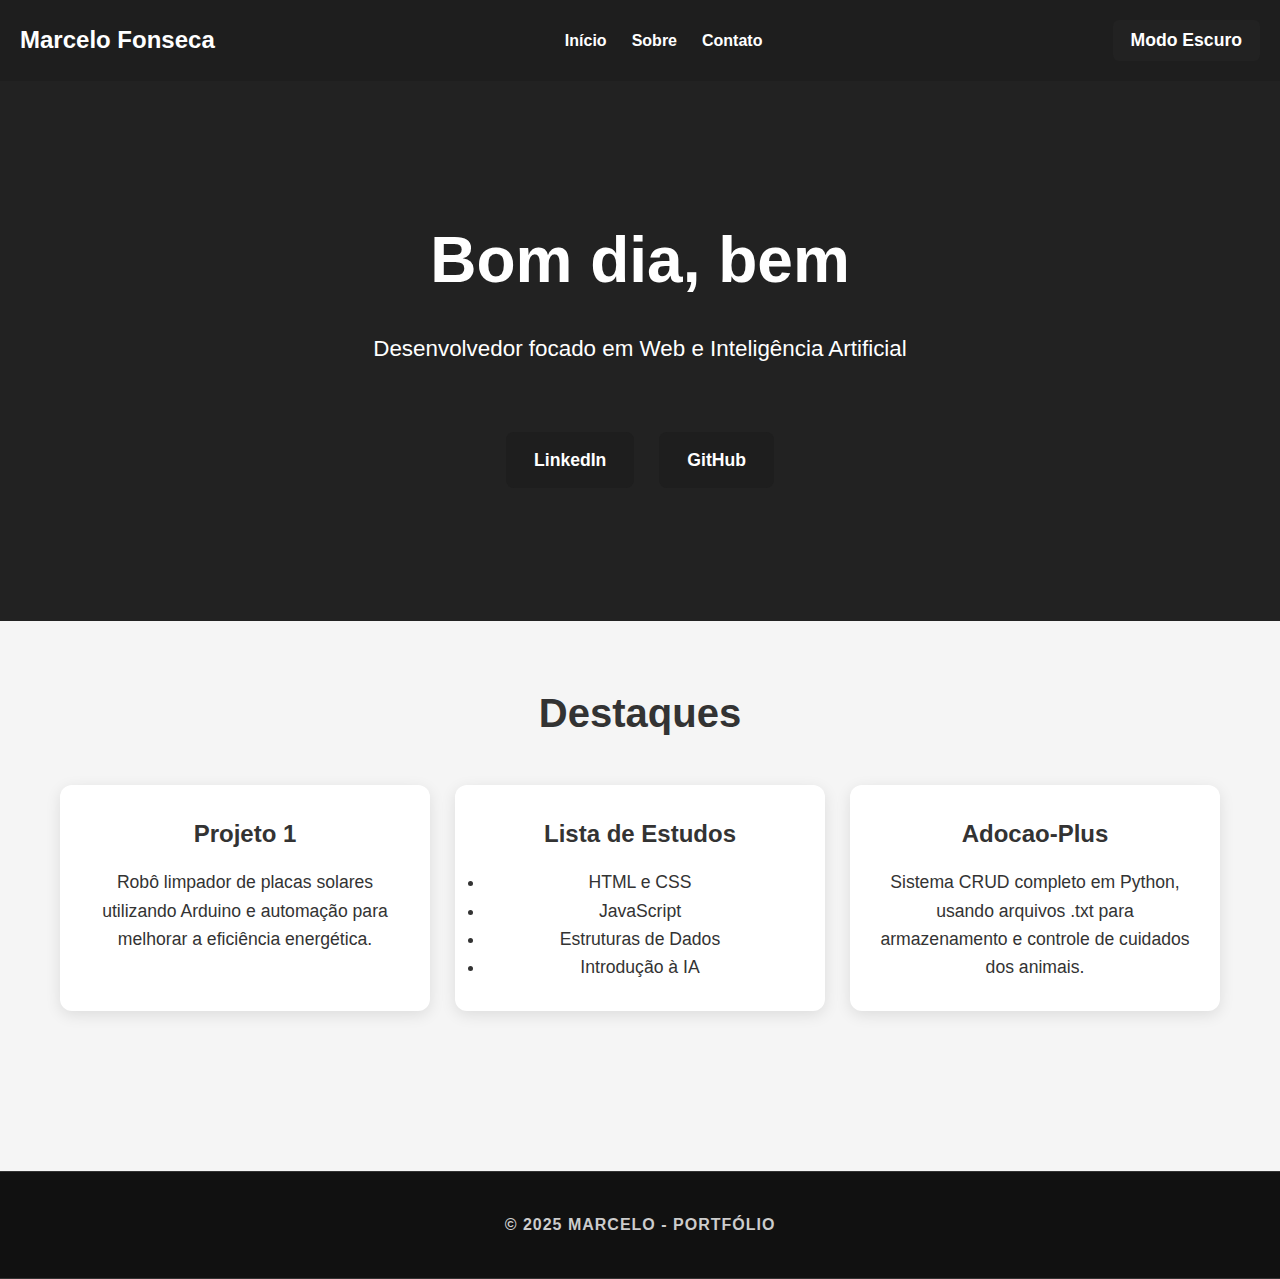
<file: index.html>
<!DOCTYPE html>
<html lang="pt-BR">
<head>
    <meta charset="UTF-8" />
    <meta name="viewport" content="width=device-width, initial-scale=1.0" />
    <title>Portfólio - Marcelo</title>
    <link rel="stylesheet" href="style.css" />
</head>
<body>
    <header>
        <h2 class="logo">Marcelo Fonseca</h2>
        <nav>
            <a href="index.html">Início</a>
            <a href="sobre.html">Sobre</a>
            <a href="contato.html">Contato</a>
        </nav>
        <button id="darkModeBtn" style="margin-left:20px;padding:10px 18px;border-radius:6px;border:none;background:#222;color:#fff;font-weight:bold;cursor:pointer;">Modo Escuro</button>
    </header>

    <section class="hero">
        <h1>Bem-vindo ao meu Portfólio</h1>
        <p>Desenvolvedor focado em Web e Inteligência Artificial</p>
        <div class="social-buttons">
            <a class="btn" href="https://www.linkedin.com/in/marcelo-andrade-da-fonseca-7006b737b/" target="_blank">LinkedIn</a>
            <a class="btn" href="https://www.github.com/marcelof0nseca" target="_blank">GitHub</a>
        </div>
    </section>

    <section class="container">
        <h2 class="section-title">Destaques</h2>
        <div class="grid">
            <div class="card">
                <h3>Projeto 1</h3>
                <p>Robô limpador de placas solares utilizando Arduino e automação para melhorar a eficiência energética.</p>
            </div>
            <div class="card">
                <h3>Lista de Estudos</h3>
                <ul>
                    <li>HTML e CSS</li>
                    <li>JavaScript</li>
                    <li>Estruturas de Dados</li>
                    <li>Introdução à IA</li>
                </ul>
            </div>
            <div class="card">
                <h3>Adocao-Plus</h3>
                <p>Sistema CRUD completo em Python, usando arquivos .txt para armazenamento e controle de cuidados dos animais.</p>
            </div>
        </div>
    </section>

    <footer>
        <p>© 2025 Marcelo - Portfólio</p>
        <script>
        document.getElementById('darkModeBtn').onclick = function() {
            document.body.classList.toggle('dark-mode');
        };
        </script>
        <script src="script.js"></script>
    </footer>
</file>
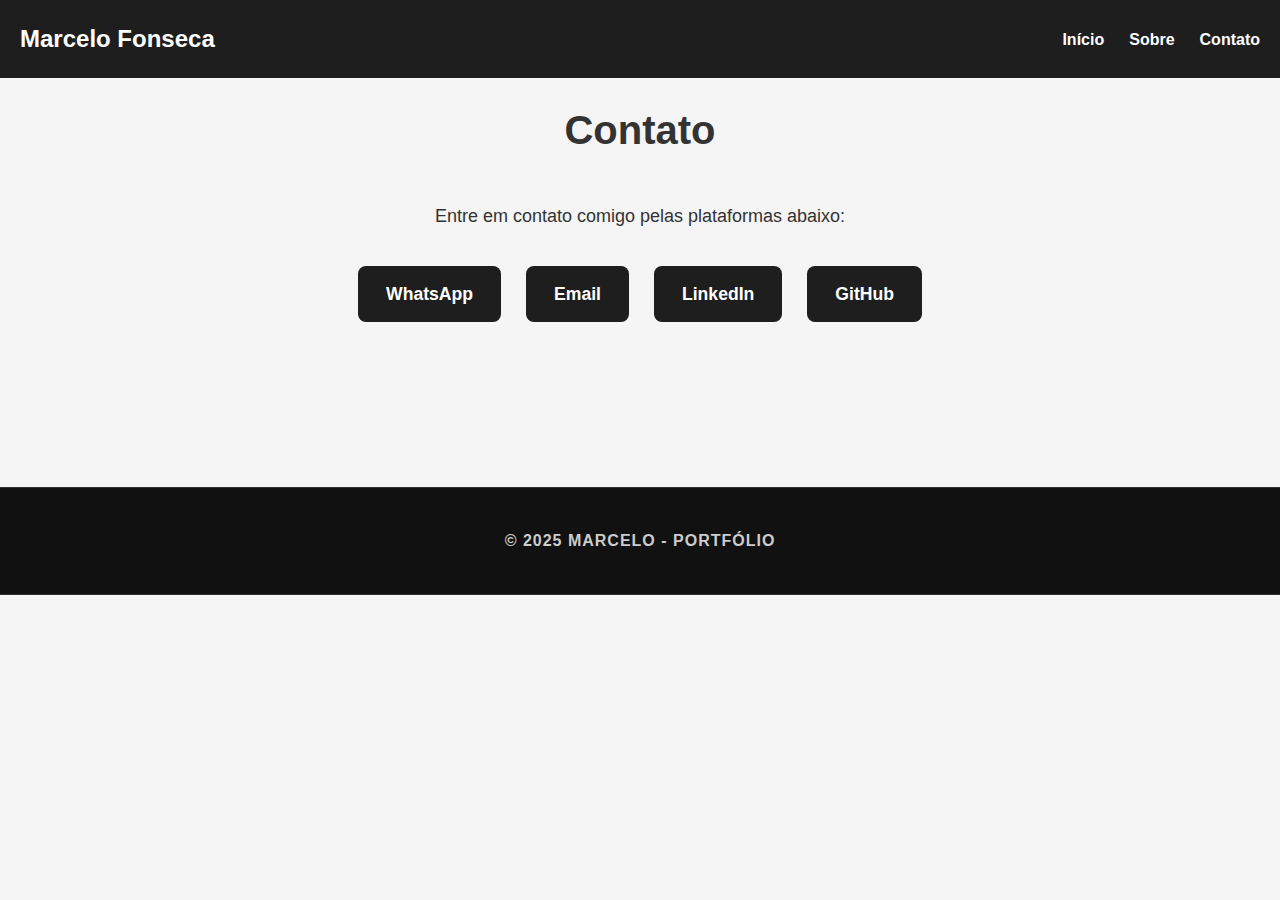
<file: contato.html>
<!DOCTYPE html>
<html lang="pt-BR">
<head>
    <meta charset="UTF-8" />
    <meta name="viewport" content="width=device-width, initial-scale=1.0" />
    <title>Contato - Marcelo</title>
    <link rel="stylesheet" href="style.css" />
</head>
<body>
    <header>
        <h2 class="logo">Marcelo Fonseca</h2>
        <nav>
            <a href="index.html">Início</a>
            <a href="sobre.html">Sobre</a>
            <a href="contato.html">Contato</a>
        </nav>
    </header>

    <section class="container contato-section">
        <h1 class="section-title">Contato</h1>
        <p>Entre em contato comigo pelas plataformas abaixo:</p>

        <div class="social-buttons">

            <a class="btn" href="https://wa.me/5581997188460" target="_blank">
                WhatsApp
            </a>

            <a class="btn" href="mailto:marceloandradefonseca05@gmail.com">
                Email
            </a>

            <a class="btn" href="https://www.linkedin.com/in/marcelo-andrade-da-fonseca-7006b737b/" target="_blank">
                LinkedIn
            </a>

            <a class="btn" href="https://www.github.com/marcelof0nseca" target="_blank">
                GitHub
            </a>
        </div>
    </section>

    <footer>
        <p>© 2025 Marcelo - Portfólio</p>
    </footer>
</body>
</html>
</file>
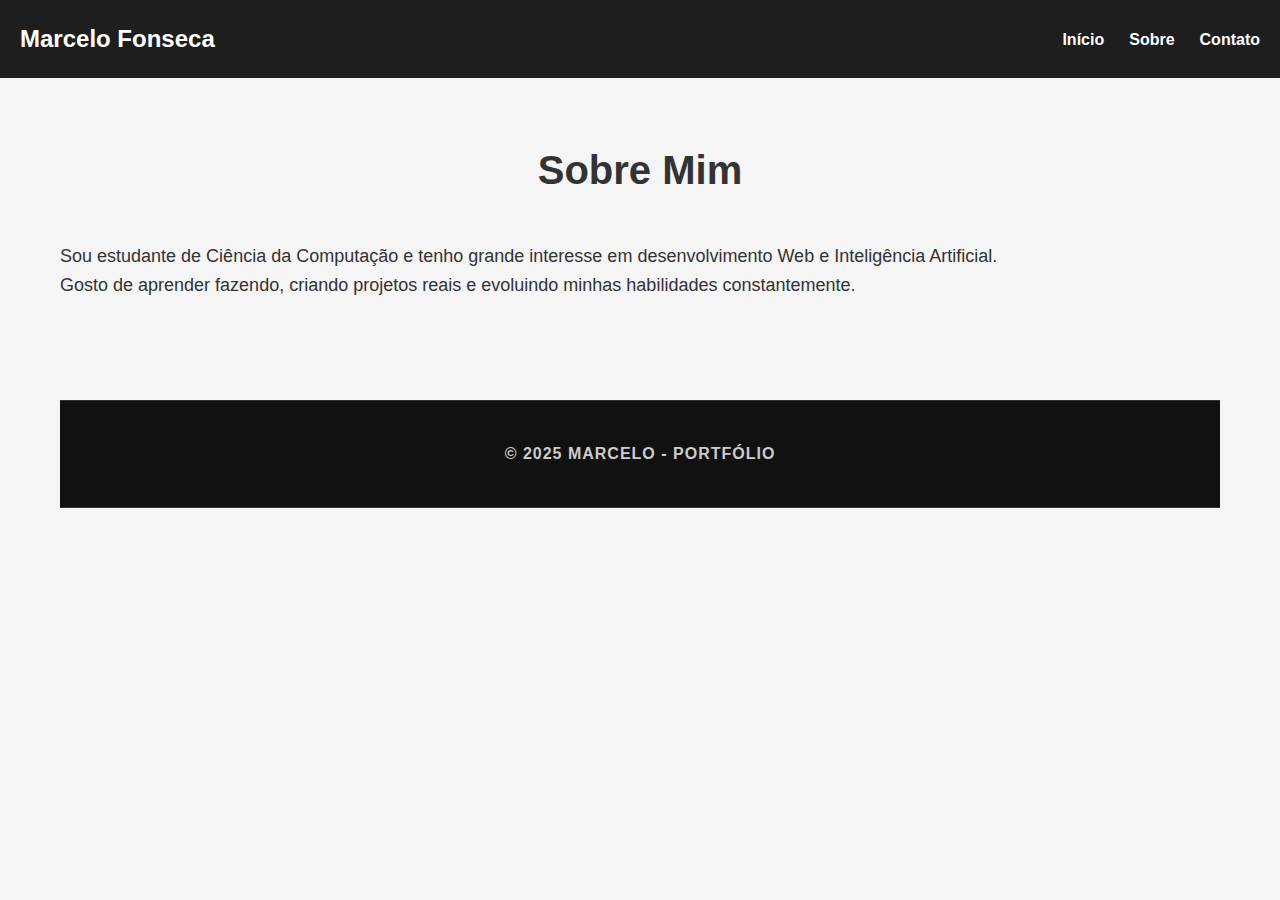
<file: sobre.html>
<!DOCTYPE html>
<html lang="pt-BR">
<head>
    <meta charset="UTF-8" />
    <meta name="viewport" content="width=device-width, initial-scale=1.0" />
    <title>Sobre - Marcelo</title>
    <link rel="stylesheet" href="style.css" />
</head>
<body>
    <header>
        <h2 class="logo">Marcelo Fonseca</h2>
        <nav>
            <a href="index.html">Início</a>
            <a href="sobre.html">Sobre</a>
            <a href="contato.html">Contato</a>
        </nav>
    </header>

    <section class="container">
        <h1 class="section-title">Sobre Mim</h1>
        <p>Sou estudante de Ciência da Computação e tenho grande interesse em desenvolvimento Web e Inteligência Artificial.</p>
        <p>Gosto de aprender fazendo, criando projetos reais e evoluindo minhas habilidades constantemente.</p>
    <footer>
        <p>© 2025 Marcelo - Portfólio</p>
    </footer>
</body>
</html>
</file>
<file: style.css>
.dark-mode {
    background: #181818;
    color: #e3e3e3;
}

.dark-mode header {
    background: #111;
    color: #fff;
}

.dark-mode .card {
    background: #222;
    color: #e3e3e3;
}

.dark-mode .btn {
    background: #333;
    color: #fff;
}

.dark-mode .btn:hover {
    background: #555;
}

.dark-mode footer {
    background: #222;
    color: #bbb;
    border-top: 1px solid #444;
    border-bottom: 1px solid #444;
}
* {
    margin: 0;
    padding: 0;
    box-sizing: border-box;
}

html, body {
    height: 100%;
    margin: 0;
    padding: 0;
}

body {
    font-family: Arial, sans-serif;
    font-size: 18px; 
    background: #f5f5f5;
    color: #333;
    line-height: 1.6;
}

header {
    background: #1e1e1e;
    padding: 20px;
    color: #fff;
    display: flex;
    justify-content: space-between;
    align-items: center;
}

.logo {
    font-size: 1.5rem;
    font-weight: bold;
}

nav a {
    margin-left: 20px;
    color: #fff;
    text-decoration: none;
    font-weight: bold;
    font-size: 1rem;
    transition: opacity 0.2s;
}

nav a:hover {
    opacity: 0.7;
}

.hero {
    padding: 80px 20px;
    text-align: center;
    background: #222;
    color: #fff;
    min-height: 60vh; 
    display: flex;
    flex-direction: column;
    justify-content: center;
}

.hero h1 {
    font-size: 4rem;
    margin-bottom: 20px;
}

.hero p {
    font-size: 1.4rem; 
    margin-bottom: 30px;
}


.social-buttons {
    margin-top: 20px;
}

.btn {
    background: #fff;
    color: #000;
    padding: 15px 30px; 
    border-radius: 8px;
    margin: 5px;
    display: inline-block;
    text-decoration: none;
    font-weight: bold;
    font-size: 1.1rem;
    transition: background 0.2s;
}

.btn:hover {
    background: #e3e3e3;
}

.container {
    max-width: 1200px;
    margin: auto;
    padding: 60px 20px;
}

.section-title {
    text-align: center;
    margin-bottom: 40px;
    font-size: 2.5rem; 
}

.grid {
    display: grid;
    grid-template-columns: repeat(auto-fit, minmax(320px, 1fr)); 
    gap: 25px;
}

.card {
    background: #fff;
    padding: 30px; 
    border-radius: 12px;
    box-shadow: 0 4px 15px rgba(0, 0, 0, 0.1);
    text-align: center;
    transition: transform 0.2s ease, box-shadow 0.2s ease;
}

.card:hover {
    transform: translateY(-4px);
    box-shadow: 0 6px 20px rgba(0, 0, 0, 0.15);
}

.card h3 {
    font-size: 1.5rem;
    margin-bottom: 15px;
}

.card p, .card ul {
    font-size: 1.1rem;
}

.contato-form {
    display: flex;
    flex-direction: column;
    max-width: 600px; 
    margin: auto;
    gap: 15px;
}

.contato-form input,
.contato-form textarea {
    padding: 15px;
    border-radius: 6px;
    border: 1px solid #aaa;
    font-size: 1rem;
}

button {
    padding: 15px 30px;
    font-size: 1.1rem;
    border: none;
    background: #1e1e1e;
    color: #fff;
    cursor: pointer;
    border-radius: 6px;
    transition: background 0.2s;
}

button:hover {
    background: #333;
}

footer {
    background: #111;
    color: #ccc;
    padding: 40px;
    text-align: center;
    margin-top: 100px;
    font-size: 1rem;
    font-weight: bold;
    letter-spacing: 1px;
    text-transform: uppercase;
    border-top: 1px solid #333;
    border-bottom: 1px solid #333;

}

@media (max-width: 768px) {
    .hero h1 {
        font-size: 2.5rem;
    }
    .hero p {
        font-size: 1.2rem;
    }
    .section-title {
        font-size: 2rem;
    }
    nav a {
        margin-left: 10px;
        font-size: 0.9rem;
    }
    .grid {
        grid-template-columns: 1fr;
    }
}


.contato-section {
    text-align: center;
    padding-top: 20px;
}

.social-buttons {
    margin-top: 30px;
    display: flex;
    justify-content: center;
    flex-wrap: wrap;
    gap: 15px;
}

.btn {
    padding: 14px 28px;
    background: #1e1e1e;
    color: #fff;
    text-decoration: none;
    border-radius: 8px;
    font-size: 1.1rem;
    font-weight: 600;
    transition: 0.2s ease-in-out;
}

.btn:hover {
    background: #333;
}
</file>
